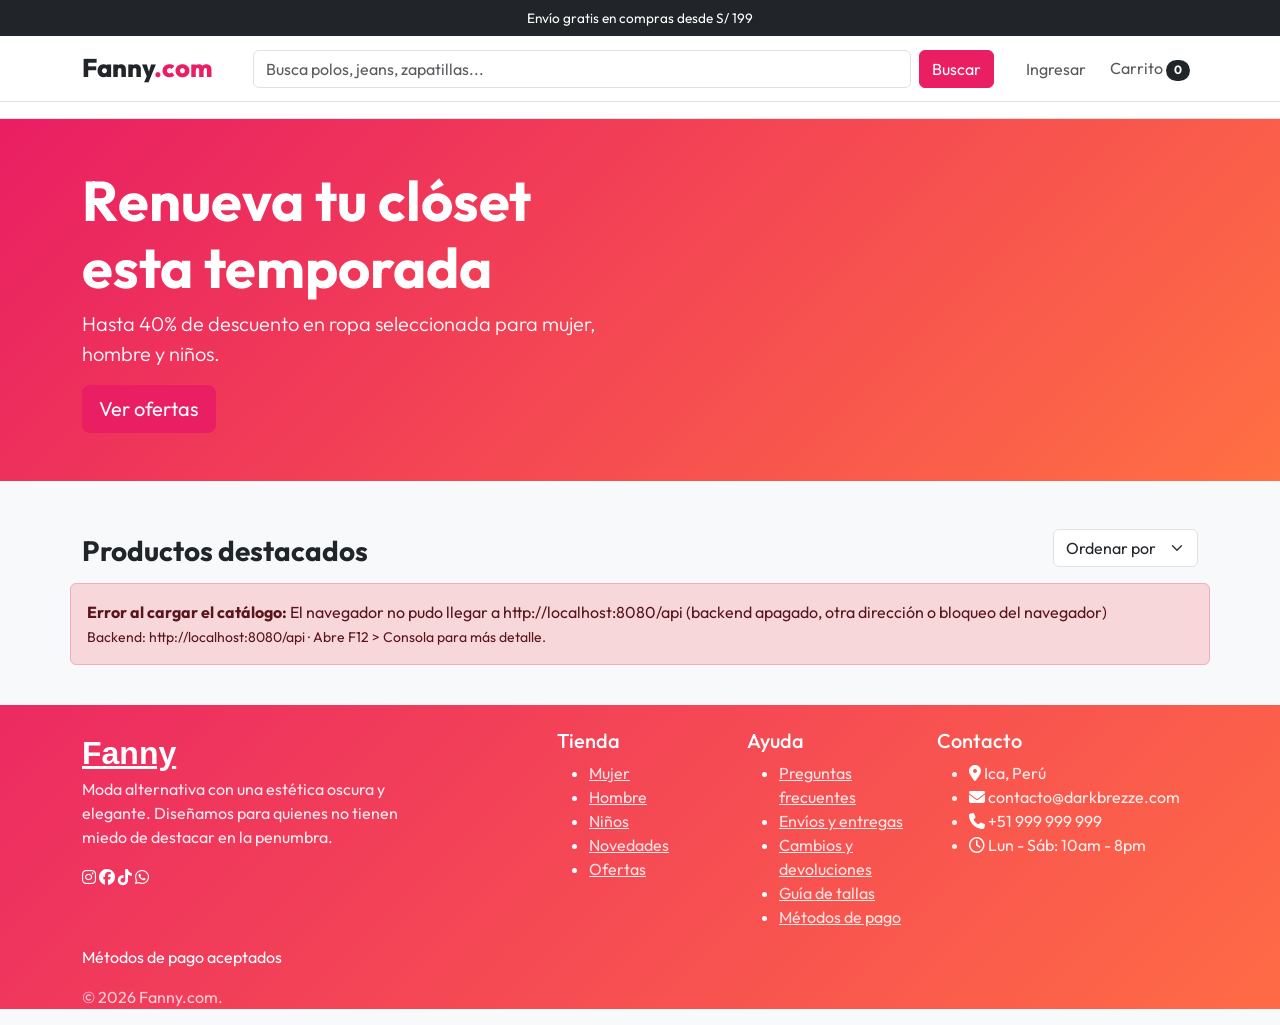
<file: Frontend/index.html>
<!DOCTYPE html>
<html lang="es">
<head>
  <meta charset="UTF-8">
  <meta name="viewport" content="width=device-width, initial-scale=1">
  <title>Tienda de ropa | Fanny</title>
  <link href="https://cdn.jsdelivr.net/npm/bootstrap@5.3.3/dist/css/bootstrap.min.css" rel="stylesheet">
  <link href="https://fonts.googleapis.com/css2?family=Outfit:wght@400;500;700;800&display=swap" rel="stylesheet">
  <link href="https://fonts.googleapis.com/css2?family=Cinzel:wght@400;500;600&family=Cinzel+Decorative:wght@700&display=swap" rel="stylesheet">
  <link href="https://cdnjs.cloudflare.com/ajax/libs/font-awesome/6.5.2/css/all.min.css" rel="stylesheet">

  <link href="css/styles.css" rel="stylesheet">
</head>
<body>

  <!-- BARRA SUPERIOR -->
  <div class="barra-oferta text-center py-2">Envío gratis en compras desde S/ 199</div>

  <!-- NAVBAR -->
  <nav class="navbar navbar-expand-lg bg-white border-bottom sticky-top">
    <div class="container">
      <a class="navbar-brand logo" href="index.html">Fanny<span>.com</span></a>
      <button class="navbar-toggler" data-bs-toggle="collapse" data-bs-target="#menu" aria-label="Abrir menú">
        <span class="navbar-toggler-icon"></span>
      </button>
      <div class="collapse navbar-collapse" id="menu">
        <form class="d-flex flex-grow-1 mx-lg-4 my-2 my-lg-0" id="formBuscar">
          <input id="buscador" class="form-control" type="search" placeholder="Busca polos, jeans, zapatillas..." aria-label="Buscar">
          <button class="btn btn-marca ms-2" type="submit">Buscar</button>
        </form>
        <ul class="navbar-nav align-items-lg-center gap-lg-2">
          <li class="nav-item d-lg-flex" id="navUsuario"></li>
          <li class="nav-item">
            <a class="nav-link" href="carrito.html">Carrito <span id="contadorCarrito" class="badge rounded-pill text-bg-dark">0</span></a>
          </li>
        </ul>
      </div>
    </div>
  </nav>

  <!-- CATEGORÍAS -->
  <div class="bg-white border-bottom">
    <div class="container d-flex gap-2 py-2 overflow-auto" id="categorias"></div>
  </div>

  <!-- PORTADA -->
  <header class="portada">
    <div class="container py-5">
      <h1 class="display-4 fw-bolder">Renueva tu clóset<br>esta temporada</h1>
      <p class="lead col-md-6 px-0">Hasta 40% de descuento en ropa seleccionada para mujer, hombre y niños.</p>
      <a href="#destacados" class="btn btn-marca btn-lg">Ver ofertas</a>
    </div>
  </header>

  <!-- PRODUCTOS DESTACADOS -->
  <main class="container my-5" id="destacados">
    <div class="d-flex justify-content-between align-items-end mb-3">
      <h2 class="h3 fw-bold mb-0" id="tituloProductos">Productos destacados</h2>
      <select id="orden" class="form-select w-auto" aria-label="Ordenar">
        <option value="">Ordenar por</option>
        <option value="menor">Menor precio</option>
        <option value="mayor">Mayor precio</option>
      </select>
    </div>
    <div class="row g-4" id="listaProductos"></div>
  </main>



<footer class="pie-oscuro">
  <div class="container">
    <div class="row g-4">

      <!-- Marca -->
      <div class="col-lg-4 col-md-6">
        <a href="index.html" class="pie-logo">Fanny</a>
        <p class="pie-desc">Moda alternativa con una estética oscura y elegante. Diseñamos para quienes no tienen miedo de destacar en la penumbra.</p>
        <div class="pie-redes">
          <a href="#" aria-label="Instagram"><i class="fa-brands fa-instagram"></i></a>
          <a href="#" aria-label="Facebook"><i class="fa-brands fa-facebook"></i></a>
          <a href="#" aria-label="TikTok"><i class="fa-brands fa-tiktok"></i></a>
          <a href="#" aria-label="WhatsApp"><i class="fa-brands fa-whatsapp"></i></a>
        </div>
      </div>

      <!-- Tienda -->
      <div class="col-lg-2 col-md-6 col-6 offset-lg-1">
        <h5 class="pie-titulo">Tienda</h5>
        <ul class="pie-lista">
          <li><a href="#">Mujer</a></li>
          <li><a href="#">Hombre</a></li>
          <li><a href="#">Niños</a></li>
          <li><a href="#">Novedades</a></li>
          <li><a href="#">Ofertas</a></li>
        </ul>
      </div>

      <!-- Ayuda -->
      <div class="col-lg-2 col-md-6 col-6">
        <h5 class="pie-titulo">Ayuda</h5>
        <ul class="pie-lista">
          <li><a href="#">Preguntas frecuentes</a></li>
          <li><a href="#">Envíos y entregas</a></li>
          <li><a href="#">Cambios y devoluciones</a></li>
          <li><a href="#">Guía de tallas</a></li>
          <li><a href="#">Métodos de pago</a></li>
        </ul>
      </div>

      <!-- Contacto -->
      <div class="col-lg-3 col-md-6">
        <h5 class="pie-titulo">Contacto</h5>
        <ul class="pie-lista pie-contacto">
          <li><i class="fa-solid fa-location-dot"></i> Ica, Perú</li>
          <li><i class="fa-solid fa-envelope"></i> contacto@darkbrezze.com</li>
          <li><i class="fa-solid fa-phone"></i> +51 999 999 999</li>
          <li><i class="fa-regular fa-clock"></i> Lun - Sáb: 10am - 8pm</li>
        </ul>
      </div>

    </div>

    <div class="pie-linea"></div>
    <p class="pie-pagos">Métodos de pago aceptados</p>
    <p class="pie-copy">© 2026 Fanny.com.</p>
  </div>
</footer>








  <script src="https://cdn.jsdelivr.net/npm/bootstrap@5.3.3/dist/js/bootstrap.bundle.min.js"></script>
  <script src="js/config.js"></script>
  <script src="js/datos.js"></script>
  <script src="js/api.js"></script>
  <script src="js/auth.js"></script>
  <script src="js/app.js"></script>
</body>
</html>
</file>
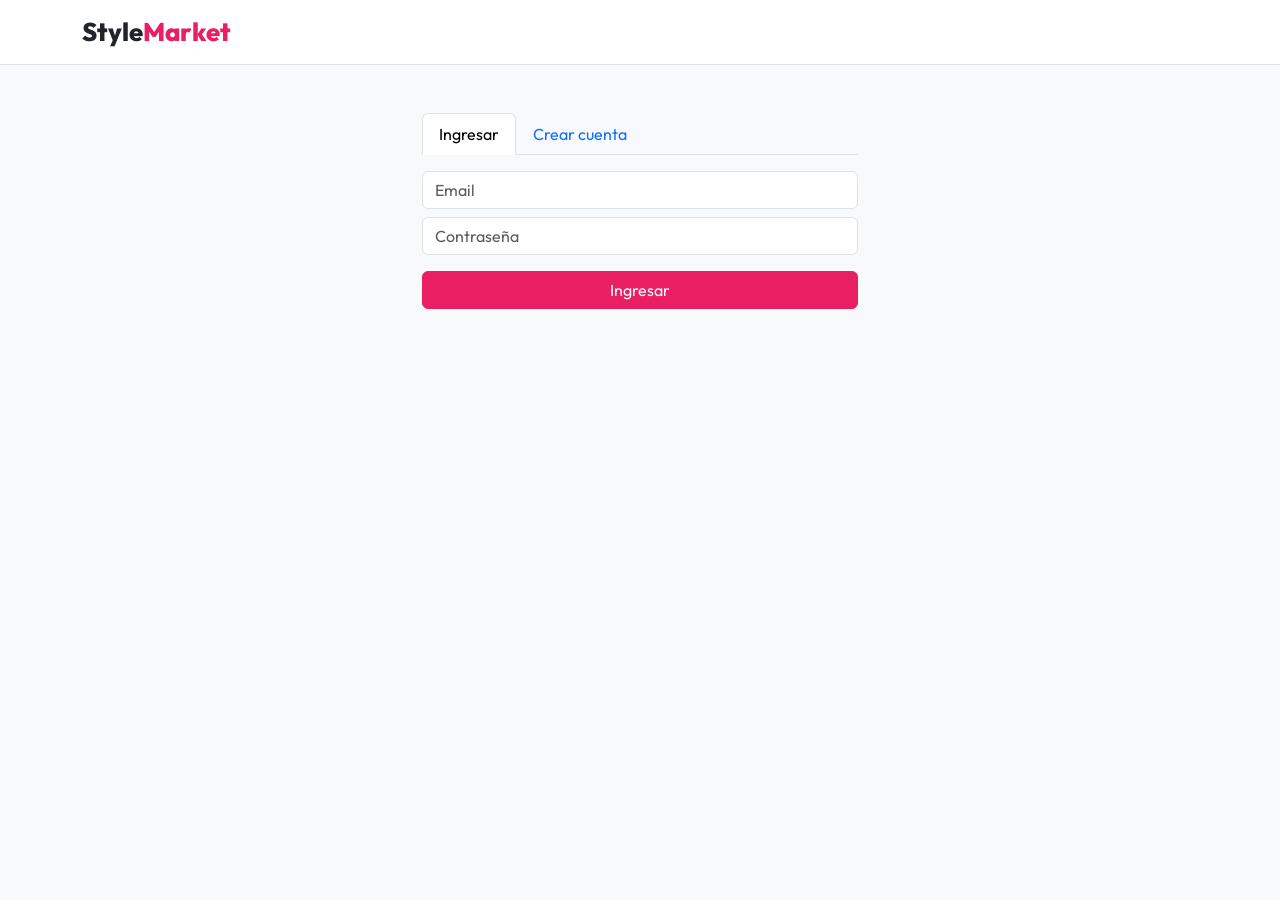
<file: Frontend/carrito.html>
<!DOCTYPE html>
<html lang="es"><head>
  <meta charset="UTF-8"><meta name="viewport" content="width=device-width, initial-scale=1">
  <title>Carrito | Fanny.com</title>
  <link href="https://cdn.jsdelivr.net/npm/bootstrap@5.3.3/dist/css/bootstrap.min.css" rel="stylesheet">
  <link href="https://fonts.googleapis.com/css2?family=Outfit:wght@400;500;700;800&display=swap" rel="stylesheet">
  <link href="css/styles.css" rel="stylesheet">
</head><body>
<nav class="navbar bg-white border-bottom"><div class="container">
  <a class="navbar-brand logo" href="index.html">Style<span>Market</span></a>
  <div id="navUsuario"></div>
</div></nav>
<main class="container my-4">
  <h1 class="h3 fw-bold mb-3">Tu carrito</h1>
  <div id="msg"></div>
  <div id="contenido"></div>
</main>
<span id="contadorCarrito" class="d-none"></span>
<script src="https://cdn.jsdelivr.net/npm/bootstrap@5.3.3/dist/js/bootstrap.bundle.min.js"></script>
<script src="js/config.js"></script><script src="js/auth.js"></script>
<script>
const $ = id => document.getElementById(id);
const dinero = n => "S/ " + Number(n).toFixed(2);
const aviso = (t, tipo = "danger") => $("msg").innerHTML = `<div class="alert alert-${tipo}">${t}</div>`;
if (!esCliente()) location.href = "login.html?volver=carrito.html";
let carrito;

async function cargar() {
  carrito = await apiFetch("/cliente/carrito");
  if (!carrito.items.length) { $("contenido").innerHTML = `<p class="text-muted">Tu carrito está vacío. <a href="index.html">Ver productos</a></p>`; return; }
  const filas = carrito.items.map(i => `
    <tr><td><img src="${i.imagenUrl || ""}" width="50" class="me-2 rounded">${i.nombre}<br><small class="text-muted">${i.marca || ""} ${i.talla || ""} ${i.color || ""}</small></td>
    <td>${dinero(i.precio)}</td>
    <td><input type="number" min="1" max="${i.stockDisponible}" value="${i.cantidad}" class="form-control form-control-sm" style="width:80px" data-cant="${i.productoId}"></td>
    <td>${dinero(i.subtotal)}</td>
    <td><button class="btn btn-sm btn-outline-danger" data-quitar="${i.productoId}">Quitar</button></td></tr>`).join("");
  $("contenido").innerHTML = `
    <div class="table-responsive bg-white rounded shadow-sm"><table class="table align-middle mb-0">
      <thead><tr><th>Producto</th><th>Precio</th><th>Cant.</th><th>Subtotal</th><th></th></tr></thead><tbody>${filas}</tbody></table></div>
    <h4 class="text-end my-3">Total: ${dinero(carrito.total)}</h4>
    <div class="bg-white rounded shadow-sm p-3">
      <h5>Entrega</h5>
      <select id="metodo" class="form-select mb-2">
        <option value="RECOJO_TIENDA">Recojo en tienda</option><option value="DOMICILIO">Envío a domicilio</option></select>
      <div id="dir" class="d-none">
        <select id="dirSel" class="form-select mb-2"></select>
        <div id="dirNueva" class="row g-2">
          <div class="col-12"><input id="dDir" class="form-control" placeholder="Dirección"></div>
          <div class="col-6"><input id="dDis" class="form-control" placeholder="Distrito"></div>
          <div class="col-6"><input id="dCiu" class="form-control" placeholder="Ciudad"></div>
        </div>
      </div>
      <button id="btnComprar" class="btn btn-marca mt-3">Confirmar compra</button>
    </div>`;
}

async function cargarDirecciones() {
  const dirs = await apiFetch("/cliente/direcciones");
  $("dirSel").innerHTML = dirs.map(d => `<option value="${d.id}">${d.direccion}, ${d.distrito}</option>`).join("")
    + `<option value="">+ Nueva dirección</option>`;
  const mostrarNueva = () => $("dirNueva").classList.toggle("d-none", $("dirSel").value !== "");
  $("dirSel").onchange = mostrarNueva; mostrarNueva();
}

document.addEventListener("change", async e => {
  try {
    if (e.target.dataset.cant) {
      await apiFetch("/cliente/carrito/items/" + e.target.dataset.cant, { method: "PUT", body: JSON.stringify({ cantidad: Number(e.target.value) }) });
      await cargar();
    }
    if (e.target.id === "metodo") {
      const dom = e.target.value === "DOMICILIO";
      $("dir").classList.toggle("d-none", !dom);
      if (dom) await cargarDirecciones();
    }
  } catch (err) { aviso(err.message); await cargar(); }
});

document.addEventListener("click", async e => {
  try {
    if (e.target.dataset.quitar) { await apiFetch("/cliente/carrito/items/" + e.target.dataset.quitar, { method: "DELETE" }); await cargar(); }
    if (e.target.id === "btnComprar") {
      let direccionId = null;
      if ($("metodo").value === "DOMICILIO") {
        direccionId = $("dirSel").value ? Number($("dirSel").value) : null;
        if (!direccionId) {
          const d = await apiFetch("/cliente/direcciones", { method: "POST", body: JSON.stringify({
            direccion: $("dDir").value.trim(), distrito: $("dDis").value.trim(), ciudad: $("dCiu").value.trim(), principal: true }) });
          direccionId = d.id;
        }
      }
      const p = await apiFetch("/cliente/checkout", { method: "POST", body: JSON.stringify({ direccionId, metodoEntrega: $("metodo").value }) });
      $("contenido").innerHTML = "";
      aviso(`¡Compra realizada! Pedido <b>${p.numeroPedido}</b> por ${dinero(p.total)}. <a href="pedidos.html">Ver mis pedidos</a>`, "success");
    }
  } catch (err) { aviso(err.message); }
});

dibujarNav(); cargar().catch(err => aviso(err.message));
</script></body></html>
</file>
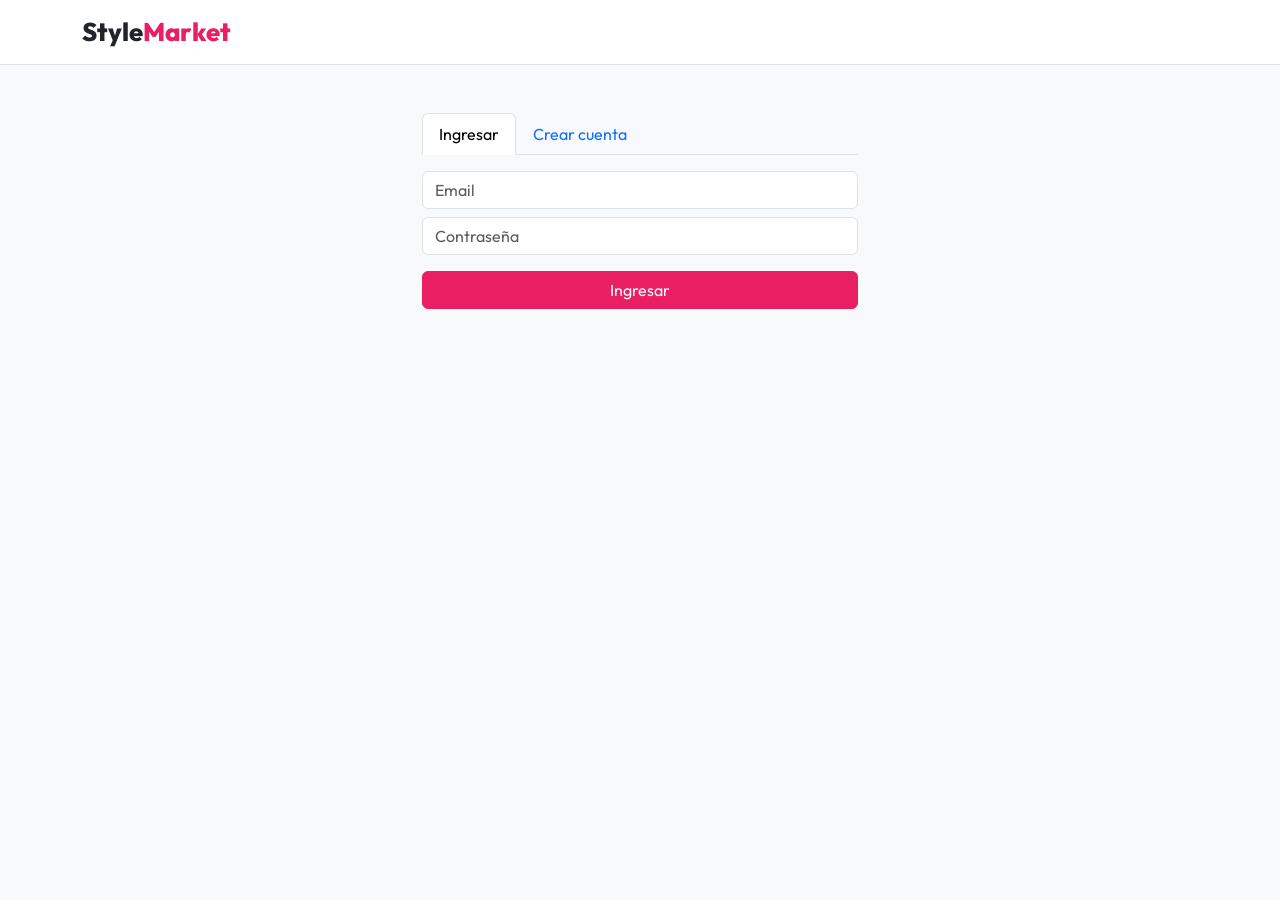
<file: Frontend/login.html>
<!DOCTYPE html>
<html lang="es"><head>
  <meta charset="UTF-8"><meta name="viewport" content="width=device-width, initial-scale=1">
  <title>Ingresar | Fanny.com</title>
  <link href="https://cdn.jsdelivr.net/npm/bootstrap@5.3.3/dist/css/bootstrap.min.css" rel="stylesheet">
  <link href="https://fonts.googleapis.com/css2?family=Outfit:wght@400;500;700;800&display=swap" rel="stylesheet">
  <link href="css/styles.css" rel="stylesheet">
</head><body>
<nav class="navbar bg-white border-bottom"><div class="container">
  <a class="navbar-brand logo" href="index.html">Style<span>Market</span></a>
</div></nav>
<main class="container my-5" style="max-width:460px">
  <div id="msg"></div>
  <ul class="nav nav-tabs mb-3">
    <li class="nav-item"><button class="nav-link active" data-bs-toggle="tab" data-bs-target="#tLogin">Ingresar</button></li>
    <li class="nav-item"><button class="nav-link" data-bs-toggle="tab" data-bs-target="#tReg">Crear cuenta</button></li>
  </ul>
  <div class="tab-content">
    <form class="tab-pane fade show active" id="tLogin">
      <input id="lEmail" type="email" class="form-control mb-2" placeholder="Email" required>
      <input id="lPass" type="password" class="form-control mb-3" placeholder="Contraseña" required>
      <button class="btn btn-marca w-100">Ingresar</button>
    </form>
    <form class="tab-pane fade" id="tReg">
      <input id="rNom" class="form-control mb-2" placeholder="Nombres" required>
      <input id="rApe" class="form-control mb-2" placeholder="Apellidos" required>
      <input id="rEmail" type="email" class="form-control mb-2" placeholder="Email" required>
      <input id="rTel" class="form-control mb-2" placeholder="Teléfono (opcional)">
      <input id="rPass" type="password" minlength="6" class="form-control mb-3" placeholder="Contraseña (mín. 6)" required>
      <button class="btn btn-marca w-100">Crear cuenta</button>
    </form>
  </div>
</main>
<script src="https://cdn.jsdelivr.net/npm/bootstrap@5.3.3/dist/js/bootstrap.bundle.min.js"></script>
<script src="js/config.js"></script><script src="js/auth.js"></script>
<script>
const $ = id => document.getElementById(id);
const aviso = (t, tipo = "danger") => $("msg").innerHTML = `<div class="alert alert-${tipo}">${t}</div>`;
async function entrar(email, pass) {
  await login(email, pass);
  const volver = new URLSearchParams(location.search).get("volver");
  location.href = volver || "index.html";
}
$("tLogin").onsubmit = async e => {
  e.preventDefault();
  try { await entrar($("lEmail").value.trim(), $("lPass").value); } catch (err) { aviso(err.message); }
};
$("tReg").onsubmit = async e => {
  e.preventDefault();
  try {
    await apiFetch("/auth/registro", { method: "POST", body: JSON.stringify({
      nombres: $("rNom").value.trim(), apellidos: $("rApe").value.trim(),
      email: $("rEmail").value.trim(), password: $("rPass").value, telefono: $("rTel").value.trim() || null }) });
    await entrar($("rEmail").value.trim(), $("rPass").value);
  } catch (err) { aviso(err.message); }
};
</script></body></html>
</file>
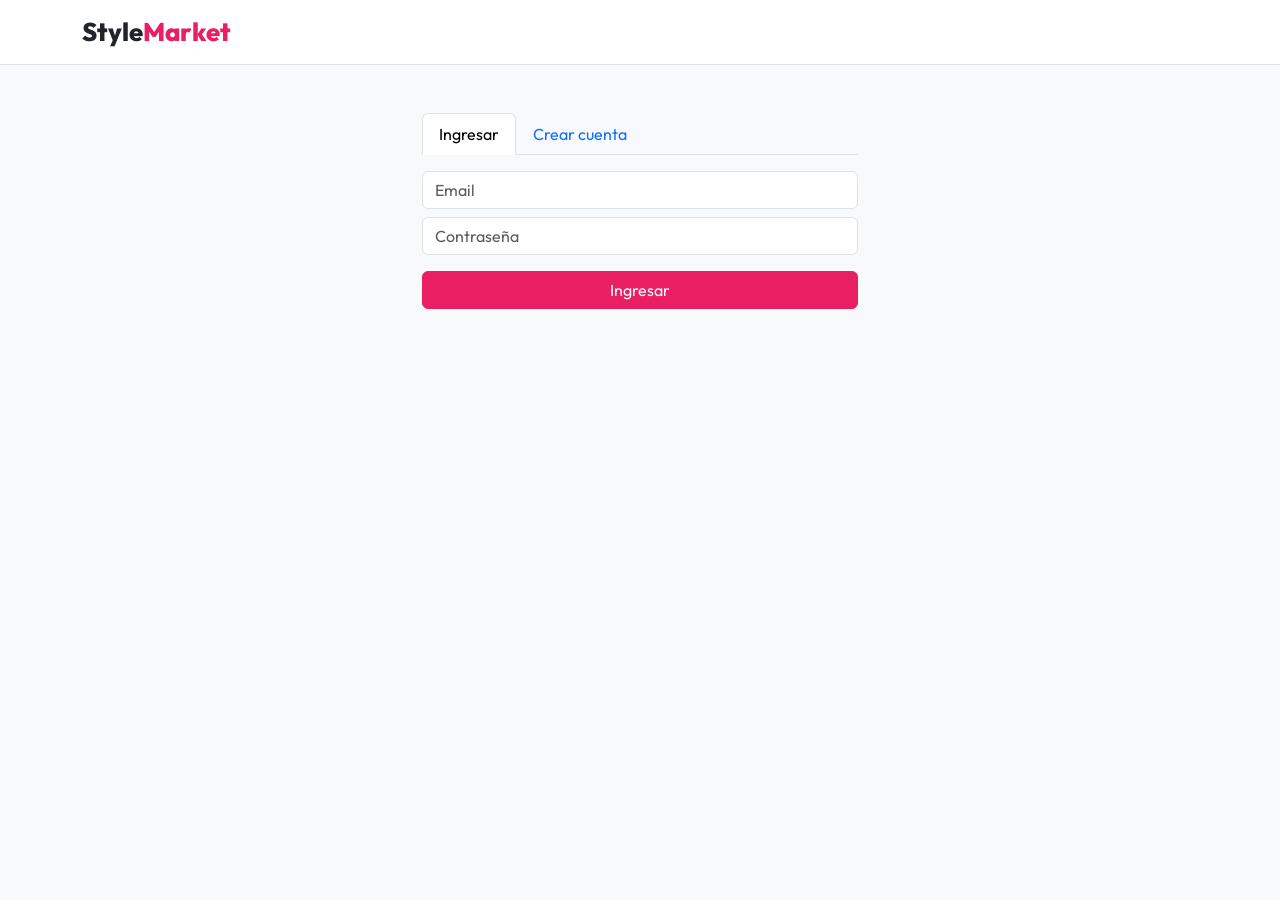
<file: Frontend/pedidos.html>
<!DOCTYPE html>
<html lang="es"><head>
  <meta charset="UTF-8"><meta name="viewport" content="width=device-width, initial-scale=1">
  <title>Mis pedidos | Fanny.com</title>
  <link href="https://cdn.jsdelivr.net/npm/bootstrap@5.3.3/dist/css/bootstrap.min.css" rel="stylesheet">
  <link href="https://fonts.googleapis.com/css2?family=Outfit:wght@400;500;700;800&display=swap" rel="stylesheet">
  <link href="css/styles.css" rel="stylesheet">
</head><body>
<nav class="navbar bg-white border-bottom"><div class="container">
  <a class="navbar-brand logo" href="index.html">Style<span>Market</span></a>
  <div id="navUsuario"></div>
</div></nav>
<main class="container my-4">
  <h1 class="h3 fw-bold mb-3">Mis pedidos</h1>
  <div id="lista"></div>
</main>
<span id="contadorCarrito" class="d-none"></span>
<script src="js/config.js"></script><script src="js/auth.js"></script>
<script>
if (!esCliente()) location.href = "login.html?volver=pedidos.html";
dibujarNav();
apiFetch("/cliente/pedidos").then(ps => {
  document.getElementById("lista").innerHTML = ps.length ? ps.map(p => `
    <div class="card mb-3 shadow-sm"><div class="card-body">
      <div class="d-flex justify-content-between"><b>${p.numeroPedido}</b><span class="badge text-bg-dark">${p.estado}</span></div>
      <small class="text-muted">${new Date(p.fechaPedido).toLocaleString()} · ${p.metodoEntrega}${p.direccion ? " · " + p.direccion : ""}</small>
      <ul class="mt-2 mb-1">${p.detalles.map(d => `<li>${d.cantidad} × ${d.producto} — S/ ${Number(d.subtotal).toFixed(2)}</li>`).join("")}</ul>
      <b>Total: S/ ${Number(p.total).toFixed(2)}</b>
    </div></div>`).join("") : `<p class="text-muted">Aún no tienes pedidos.</p>`;
}).catch(e => document.getElementById("lista").innerHTML = `<div class="alert alert-danger">${e.message}</div>`);
</script></body></html>
</file>
<file: Frontend/css/styles.css>
:root {
  --marca: #e91e63;
  --marca-oscuro: #c2185b;
  --oscuro: #212529;
}

body {
  font-family: "Outfit", sans-serif;
  background-color: #f8f9fa;
}

.barra-oferta {
  background: var(--oscuro);
  color: #fff;
  font-size: 0.85rem;
}

.logo {
  font-weight: 800;
  font-size: 1.6rem;
  color: var(--oscuro);
}
.logo span { color: var(--marca); }

.btn-marca {
  background: var(--marca);
  border-color: var(--marca);
  color: #fff;
}
.btn-marca:hover {
  background: var(--marca-oscuro);
  border-color: var(--marca-oscuro);
  color: #fff;
}

.portada {
  background: linear-gradient(135deg, #e91e63, #ff7043);
  color: #fff;
}

.producto-card {
  border: none;
  transition: transform 0.2s;
}
.producto-card:hover { transform: translateY(-5px); }

.precio { color: var(--marca); }

.pie {
  background: var(--oscuro);
  color: #adb5bd;
}


/* ===== FOOTER CON EL COLOR DE LA PORTADA ===== */
.pie-oscuro {
  background: linear-gradient(135deg, #ec2a62 0%, #ff6b45 100%);
  color: #fff;
}

/* Logo en Arial, sin brillo */
.pie-logo {
  font-family: Arial, Helvetica, sans-serif;
  font-weight: 700;
  font-size: 2rem;
  letter-spacing: 0;
  text-transform: none;
  text-shadow: none;
  color: #fff;
}

.pie-desc { color: rgba(255, 255, 255, .9); }

.pie-titulo { color: #fff; }

.pie-lista a { color: rgba(255, 255, 255, .85); }
.pie-lista a:hover { color: #fff; text-decoration: underline; }

.pie-contacto li { color: rgba(255, 255, 255, .9); }
.pie-contacto i { color: #fff; }

.pie-redes a {
  border-color: rgba(255, 255, 255, .6);
  color: #fff;
}
.pie-redes a:hover {
  background: #fff;
  color: #ec2a62;
  border-color: #fff;
  box-shadow: none;
}

.pie-linea { border-top-color: rgba(255, 255, 255, .35); }
.pie-pagos { color: #fff; }
.pie-copy { color: rgba(255, 255, 255, .75); }
</file>
